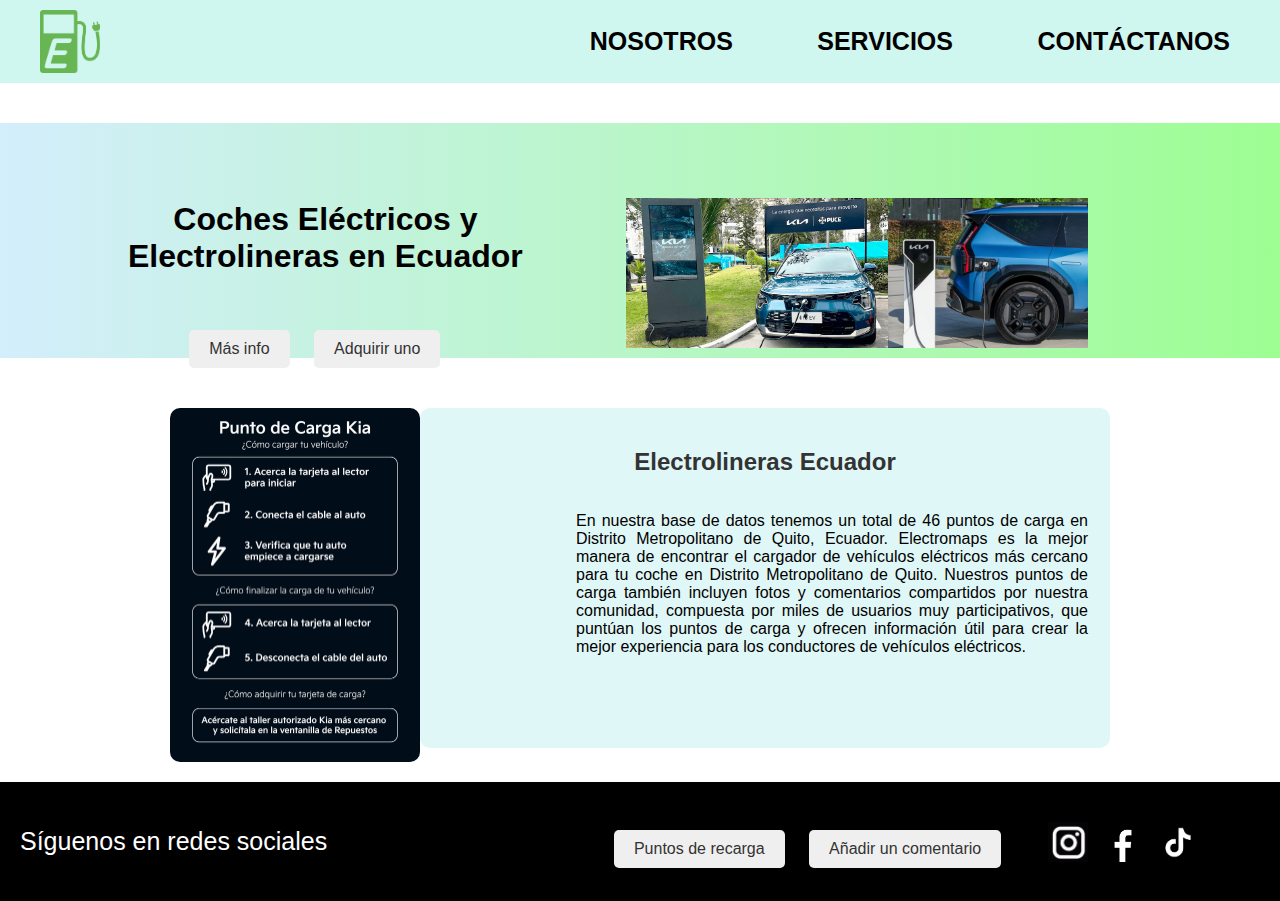
<file: Home/index.html>
<html>   <!--CABECERA-->
<head>
    <title>ELECTROLINERAS</title> <!-- Es el nombre que aparecera en la pestaña-->
    <link rel="stylesheet" href="style.css">
    <link rel="icon" href="imagenes/favicon.ico">
</head>

<!--CUERPO-->
<body>
    <!-- Sección del encabezado con el logo y el menú -->
    <header>
        <div class="logo">
            <a href="#"><img src="imagenes/logo electrolinera.png" alt="Logo de la empresa"></a>
        </div>
        <nav class="menu">
            <a href="../Nosotros/Nosotros.html">NOSOTROS</a>
            <a href="../Servicios/Servicios.html">SERVICIOS</a>
            <a href="../Contactanos/Contactanos.html">CONTÁCTANOS</a>
        </nav>
    </header>
    <div class="espacio"></div>
    <div class="container">
        <h1>Coches Eléctricos y<br>Electrolineras en Ecuador</h1>
        <div class="imagen1">
            <img src="imagenes/Kia-EC-incrementa-Electrolineras.png" alt="Electrolinera con autobús">
        </div>
        <div class="imagen2">
            <img src="imagenes/tiempos-carga-kia-ev9-tipo-enchufe-3231864.webp" alt="Coche eléctrico en estación de carga">
        </div>
        
        <div class="buttons">
            <a href="https://www.kia.com/us/es/ev6" target="_blank"><button>Más info </button></a>
            <a href="https://electrostationec.netlify.app/" target="_blank"><button>Adquirir uno</button></a>
        </div>
    </div>
        
    <div>
        <section class="main-content">
            <!-- Aquí va la imagen de las instrucciones -->
            <div class="instructions">
                <img src="imagenes/instrucciones-electrolineras.png" alt="Instrucciones para cargar el vehículo">
            </div>

            <div class="info">
                <h2>Electrolineras Ecuador</h2>
                <p>En nuestra base de datos tenemos un total de 46 puntos de carga en Distrito Metropolitano de Quito, Ecuador. Electromaps es la mejor manera de encontrar el cargador de vehículos eléctricos más cercano para tu coche en Distrito Metropolitano de Quito. Nuestros puntos de carga también incluyen fotos y comentarios compartidos por nuestra comunidad, compuesta por miles de usuarios muy participativos, que puntúan los puntos de carga y ofrecen información útil para crear la mejor experiencia para los conductores de vehículos eléctricos.</p>
                <div class="actions">
                    <a href="https://www.electromaps.com/es/puntos-carga/ecuador" target=_blank><button>Puntos de recarga</button></a>
                    <a href="https://wa.link/fyf43n" target="_blank"><button>Añadir un comentario</button></a>
                </div>
            </div>
        </section>
    </div>

    <!-- Footer con enlaces a redes sociales -->
     <footer>
        <p>Síguenos en redes sociales</p>
        <div class="redes-sociales">
            <a href="https://www.instagram.com/electrolineraspty/?hl=es" target="_blank">
                <img src="imagenes/logo instagram.jpg" alt="logo instagram">
            </a>
            <a href="https://www.facebook.com/profile.php?id=100083855829956" target="_blank">
                <img src="imagenes/logo facebook.jpg" alt="logo facebook">
            </a>
            <a href="https://www.tiktok.com/@electrolineras.to?lang=es" target="_blank">
                <img src="imagenes/logo tikotk.jpg" alt="logo tiktok">
            </a>
        </div>
    </footer>

</body>

</html>
</file>
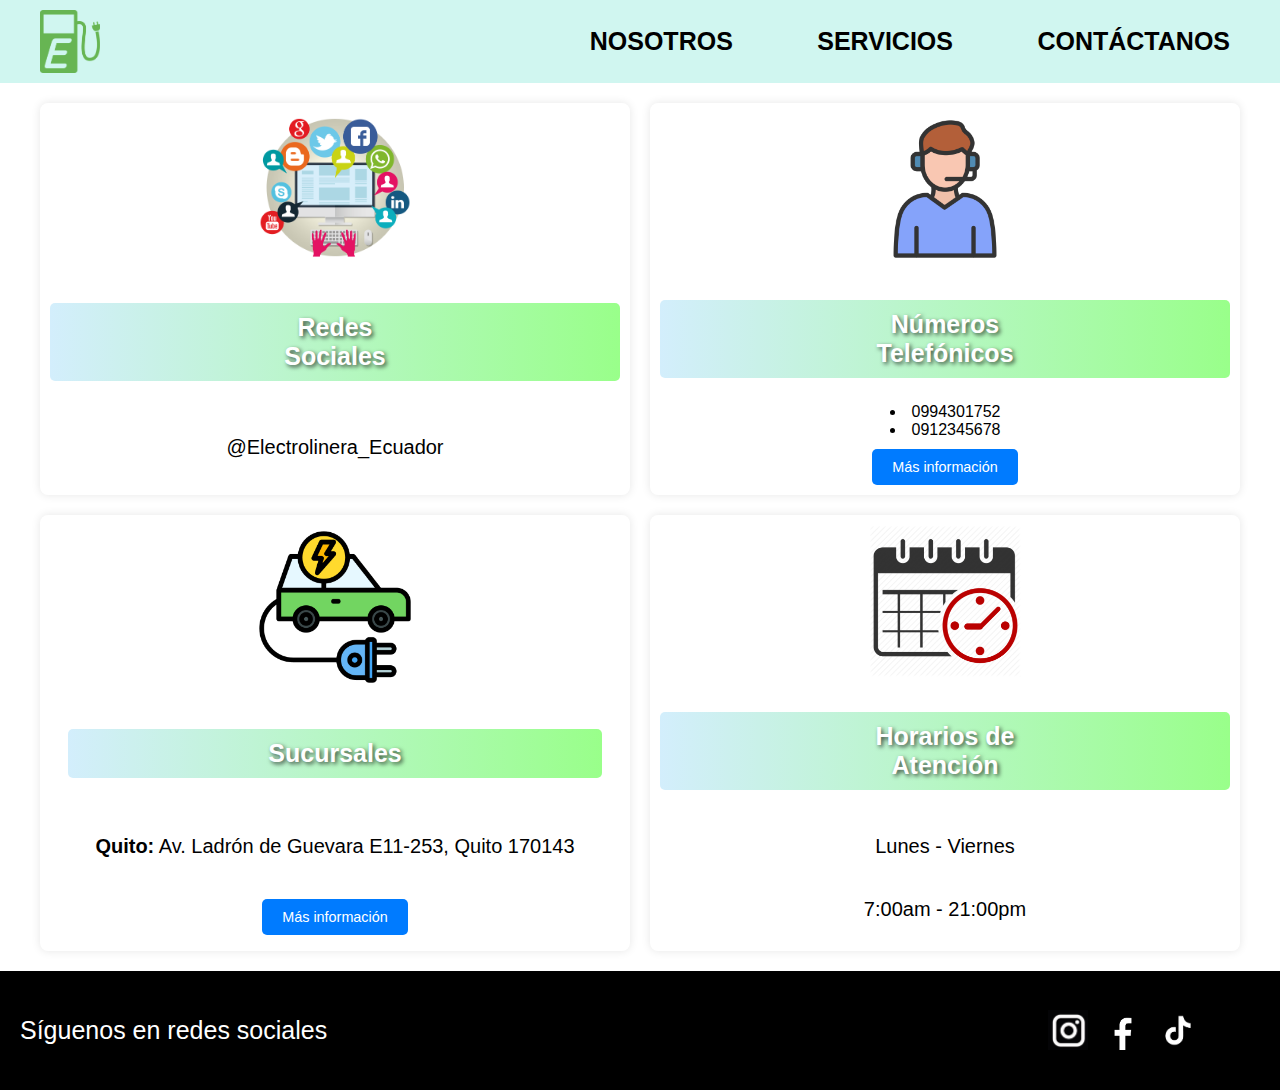
<file: Contactanos/Contactanos.html>
<html>
<head>
    <title>ELECTROLINERAS</title>
    <link rel="stylesheet" href="style.css"><!--Vinculamos nuestro HTML con el CSS-->
    <link rel="icon" href="imagenes/logo electrolinera.png">
</head>
<body>
    <!-- Sección del encabezado con el logo y el menú -->
    <header>
        <div class="logo">
            <a href="../Home/index.html"><img src="imagenes/logo electrolinera.png" alt="Logo de la empresa"></a>
        </div>
        <nav class="menu">
            <a href="../Nosotros/Nosotros.html">NOSOTROS</a>
            <a href="../Servicios/Servicios.html">SERVICIOS</a>
            <a href="#">CONTÁCTANOS</a>
        </nav>
    </header>

    <!--Titulo principal contactanos-->
    <div class="container">
        <div class="card">
            <img src="imagenes/netwoors.png" alt="Redes Sociales">
            <h3>Redes Sociales</h3>
            <p>@Electrolinera_Ecuador</p>
        </div>
        <div class="card">
            <img src="imagenes/llamar imagen final.png" alt="Números Telefónicos">
            <h3>Números Telefónicos</h3>
            <li>0994301752</li>
            <li>0912345678</li>
            <a href="https://wa.link/igrrhq" class="btn" target="_blank">Más información</a>
        </div>
        <div class="card">
            <img src="imagenes/suscursales.png" alt="Sucursales">
            <h3>Sucursales</h3>
            <p><b>Quito:</b> Av. Ladrón de Guevara E11-253, Quito 170143</p>
            <a href="https://maps.app.goo.gl/Rwd2VhEc78Qo2eP18" class="btn" target="_blank">Más información</a>
        </div>
        <div class="card">
            <img src="imagenes/Horarios.png" alt="Horarios de Atención">
            <h3>Horarios de Atención</h3>
            <p>Lunes - Viernes</p>
            <p>7:00am - 21:00pm</p>
        </div>
    </div>
    <footer>
        <p>Síguenos en redes sociales</p>
        <div class="redes-sociales">
            <a href="https://www.instagram.com/electrolineraspty/?hl=es" target="_blank">
                <img src="imagenes/logo instagram.jpg" alt="logo instagram">
            </a>
            <a href="https://www.facebook.com/profile.php?id=100083855829956" target="_blank">
                <img src="imagenes/logo facebook.jpg" alt="logo facebook">
            </a>
            <a href="https://www.tiktok.com/@electrolineras.to?lang=es" target="_blank">
                <img src="imagenes/logo tikotk.jpg" alt="logo tiktok">
            </a>
        </div>
    </footer>
</body>
</html>
</file>
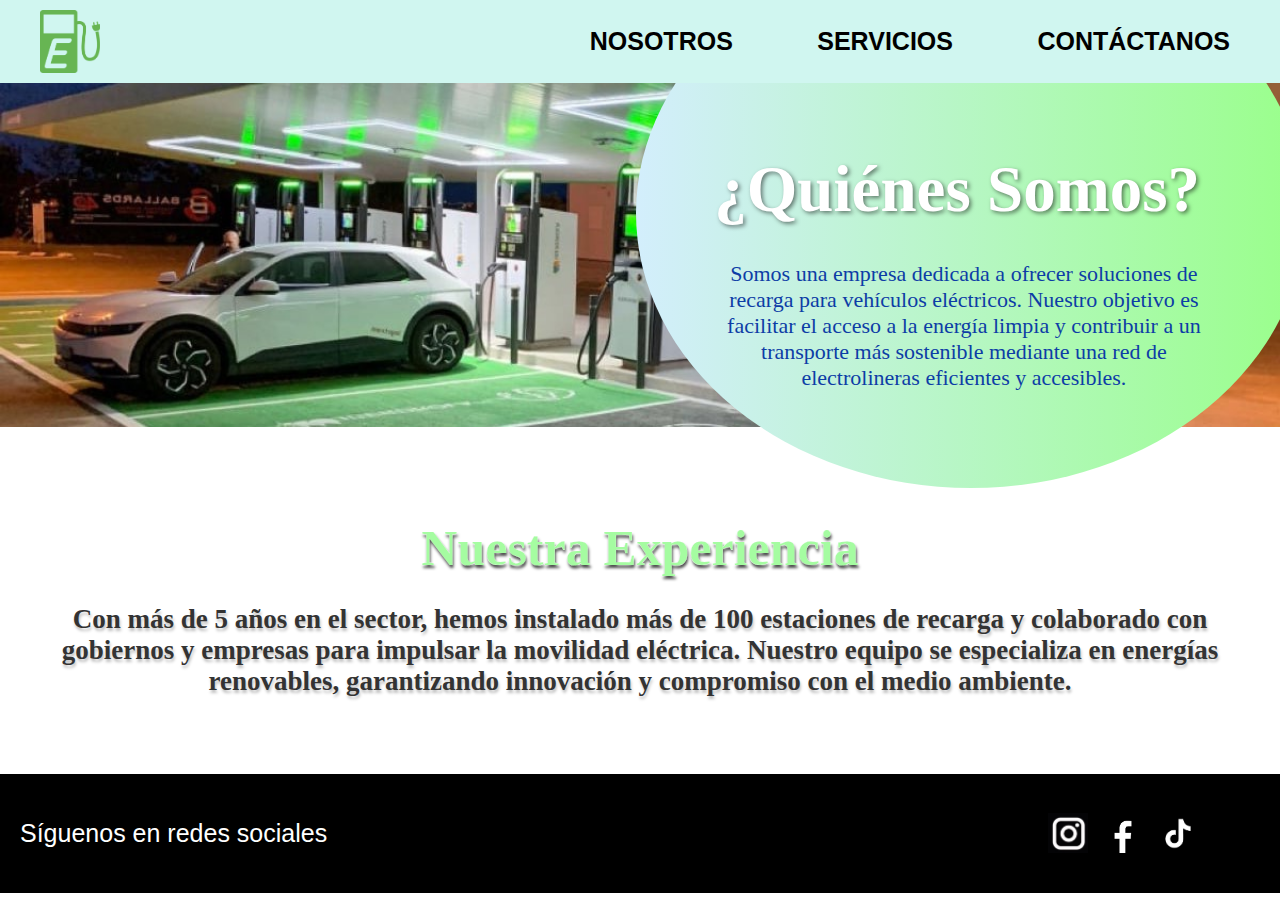
<file: Nosotros/Nosotros.html>
<html>
<head>
    <title>ELECTROLINERAS</title>
    <link rel="stylesheet" href="style.css">
    <link rel="icon" href="imagenes/favicon.ico">
</head>
<body>

    <!-- Sección del encabezado con el logo y el menú -->
    <header>
        <div class="logo">
            <a href="../Home/index.html"><img src="imagenes/logo electrolinera.png" alt="Logo de la empresa"></a>
        </div>
        <nav class="menu">
            <a href="#">NOSOTROS</a>
            <a href="../Servicios/Servicios.html">SERVICIOS</a>
            <a href="../Contactanos/Contactanos.html">CONTÁCTANOS</a>
        </nav>
    </header>

    <!-- Sección principal con imagen y texto de ¿Quiénes somos? -->
    <section class="main">
        <img src="imagenes/1Electrolinera-02.jpg" alt="Vehículo eléctrico en estación de carga">
        <div class="quienes-somos">
            <div class="circulo-verde">
                <h2>¿Quiénes Somos?</h2>
                <p>Somos una empresa dedicada a ofrecer soluciones de recarga para vehículos eléctricos. Nuestro objetivo es facilitar el acceso a la energía limpia y contribuir a un transporte más sostenible mediante una red de electrolineras eficientes y accesibles.</p>
            </div>
        </div>
    </section>

    <!-- Sección con texto central de "Nuestra Experiencia" -->
    <section class="experiencia">
        <h2>Nuestra Experiencia</h2>
        <p>Con más de 5 años en el sector, hemos instalado más de 100 estaciones de recarga y colaborado con gobiernos y empresas para impulsar la movilidad eléctrica. Nuestro equipo se especializa en energías renovables, garantizando innovación y compromiso con el medio ambiente.</p>
    </section>

    <!-- Footer con enlaces a redes sociales -->
    <footer>
        <p>Síguenos en redes sociales</p>
        <div class="redes-sociales">
            <a href="https://www.instagram.com/electrolineraspty/?hl=es" target="_blank">
                <img src="imagenes/logo instagram.jpg" alt="logo instagram">
            </a>
            <a href="https://www.facebook.com/profile.php?id=100083855829956" target="_blank">
                <img src="imagenes/logo facebook.jpg" alt="logo facebook">
            </a>
            <a href="https://www.tiktok.com/@electrolineras.to?lang=es" target="_blank">
                <img src="imagenes/logo tikotk.jpg" alt="logo tiktok">
            </a>
        </div>
    </footer>

</body>
</html>
</file>
<file: Home/style.css>
/* Estilo del cuerpo*/
body {
    font-family: 'Arial'; /*Tipografia*/
    background-color: white; /*Color del fondo*/
    overflow-x: hidden; /*Limitar eje x*/ 
    margin: 0; 
    padding: 0;
    
}

/* Estilos del encabezado */
header {
    display: flex;
    justify-content: space-between; /* Logo a la izquierda, menú a la derecha */
    align-items: center;
    padding: 10px;
    background-color: #D0F6F0; /* Fondo claro del header */
    position: relative;
    z-index: 2; 

}

/* Estilo para el logo en el header */
.logo img {
    position: relative;
    max-width: 60px; /* Tamaño máximo del logo */
    right: -50%;
    cursor: pointer;
}

.logo img:hover{
    transform: scale(1.07);
}

/* Estilos del menú de navegación */
.menu a {
    margin: 0 20px; /* Espaciado entre los enlaces */
    text-decoration: none; /* Elimina el subrayado de los enlaces */
    color: black;
    font-weight: bold;
    font-size: 25px;
    cursor: pointer;
    transition: background-color 0.3s ease;
    padding: 10px 20px;
    
}

.menu a:hover{
    background-color: #87d4cf;
    border-radius: 5px;
    text-shadow: none;

}

.espacio{
    padding: 20px;
}

.container {
    padding: 50px;
    margin-bottom: 30px;
    width: 100%;
    height: 15%;
    background: linear-gradient(to right, #D3EEFC, #99FF8A);
    
}

.container h1 {
    font-size: 2rem;
    color: black;
    text-align: center;
    position: absolute;
    left: 10%;
    top: 20%;
}

.imagen1 img{
    height: 150px;
    width: auto;    
    position: absolute;
    right: 30%;
    top: 22%;
}

.imagen2 img{
    height: 150px;
    width: auto;position: absolute;
    right: 15%;
    top: 22%;
}

.buttons {
    margin-top: 15px;
    position: absolute;
    left: 14%;
    top: 35%;
}

button {
    background-color: #efefef;
    color: #333;
    border: none;
    padding: 10px 20px;
    font-size: 1rem;
    margin: 0 10px;
    cursor: pointer;
    border-radius: 5px;
}

button:hover {
    background-color: #ddd;
}


/* Estilos para la sección principal */
.main-content {
    display: flex;
    justify-content: space-between;
    align-items: flex-start;
    margin-left: 20px;
    margin-right: 20px;
    padding-top: 20px;
    padding-bottom: 20px;
}

/* Estilos para la imagen de instrucciones */
.instructions img {
    width: 250px;
    height: auto;
    border-radius: 10px;
    margin-left: 150px;
}

.info {
    background-color: #e0f7f7;
    padding: 20px;
    border-radius: 10px;
    width: 650px;
    height: 300px;
    margin-right: 150px;
    
}

.info h2 {
    font-size: 1.5rem;
    color: #333;
    text-align: center;

}

.info p {
    font-size: 1rem;
    color: black;
    text-align: justify;
    width: 40%;
    position: absolute;
    right: 15%;
}

.actions {
    margin-top: 20px;
    position: absolute;
    top: 90%;
    right: 21%;
}

.actions button {
    margin: 0 10px;
    
}


footer {
    display: flex;                /* Activa Flexbox */
    justify-content: space-between; /* Espacio entre el texto y los íconos */
    align-items: center;           /* Centra verticalmente ambos elementos */
    padding: 20px;
    background-color: black;       /* Fondo negro */
    color: white;                  /* Texto en blanco */
    font-size: 25px;
}
  
.redes-sociales {
    display: flex;
    align-items: center;           /* Centra verticalmente los íconos dentro del contenedor */
    position: relative;
    right: 5%;
}
  
.redes-sociales img {
    width: 40px;                   /* Ajusta el tamaño de los íconos */
    margin-left: 15px;             /* Espacio entre los íconos */
    cursor: pointer;
}

.redes-sociales img:hover{
    transform: scale(1.1); 
}
</file>
<file: Contactanos/style.css>
/* Estilo del cuerpo*/
body {
    font-family: 'Arial'; /*Tipografia*/
    background-color: white; /*Color del fondo*/
    overflow-x: hidden; /*Limitar eje x*/ 
    margin: 0; 
    padding: 0;
}

/* Estilos del encabezado */
header {
    display: flex;
    justify-content: space-between; /* Logo a la izquierda, menú a la derecha */
    align-items: center;
    padding: 10px;
    background-color: #D0F6F0; /* Fondo claro del header */
    position: relative;
    z-index: 2; 

}

/* Estilo para el logo en el header */
.logo img {
    position: relative;
    max-width: 60px; /* Tamaño máximo del logo */
    right: -50%;
    cursor: pointer;
}

.logo img:hover{
    transform: scale(1.07);
}

/* Estilos del menú de navegación */
.menu a {
    margin: 0 20px; /* Espaciado entre los enlaces */
    text-decoration: none; /* Elimina el subrayado de los enlaces */
    color: black;
    font-weight: bold;
    font-size: 25px;
    cursor: pointer;
    transition: background-color 0.3s ease;
    padding: 10px 20px; 
}

.menu a:hover{
    background-color: #87d4cf;
    border-radius: 5px;
    text-shadow: none;

}

.container {
    display: grid;
    grid-template-columns: repeat(2, 1fr);
    gap: 20px;
    max-width: 1200px;
    margin: 0 auto;
    padding: 20px;
    background-color: white;
    border-radius: 8px;
    
}

.card {
    background-color: #fff;
    border-radius: 8px;
    padding: 10px;
    box-shadow: 0 0 10px rgba(0, 0, 0, 0.1);
    text-align: center;
    align-items: center;
    display: grid;
    place-items: center; /* Alinea tanto vertical como horizontalmente */
}

.card img {
    width: 152px;
    margin-bottom: 10px;
}

.card h3 {
    background: linear-gradient(to right, #D3EEFC, #99FF8A);
    padding: 10px 200;
    border-radius: 5px;
    font-size: 25px;
    color: white;
    text-shadow: 2px 2px 4px rgba(0, 0, 0, 0.7);
}

.card p {
    margin: 20px;
    font-size: 20px;
}

.btn {
    background-color: #007bff;
    color: white;
    padding: 10px 20px;
    border: none;
    border-radius: 5px;
    text-decoration: none;
    font-size: 0.9em;
    display: inline-block;
    margin-top: 10px;
}

.btn:hover {
    background-color: #0056b3;
}

footer {
    display: flex;                /* Activa Flexbox */
    justify-content: space-between; /* Espacio entre el texto y los íconos */
    align-items: center;           /* Centra verticalmente ambos elementos */
    padding: 20px;
    background-color: black;       /* Fondo negro */
    color: white;                  /* Texto en blanco */
    font-size: 25px;
}
  
.redes-sociales {
    display: flex;
    align-items: center;           /* Centra verticalmente los íconos dentro del contenedor */
    position: relative;
    right: 5%;
}
  
.redes-sociales img {
    width: 40px;                   /* Ajusta el tamaño de los íconos */
    margin-left: 15px;             /* Espacio entre los íconos */
    cursor: pointer;
}

.redes-sociales img:hover{
    transform: scale(1.1); 
}
</file>
<file: Nosotros/style.css>
/* Estilo del cuerpo*/
body {
    font-family: 'Arial'; /*Tipografia*/
    background-color: white; /*Color del fondo*/
    overflow-x: hidden; /*Limitar eje x*/ 
    margin: 0; 
    padding: 0;
}

/* Estilos del encabezado */
header {
    display: flex;
    justify-content: space-between; /* Logo a la izquierda, menú a la derecha */
    align-items: center;
    padding: 10px;
    background-color: #D0F6F0; /* Fondo claro del header */
    position: relative;
    z-index: 2; 

}

/* Estilo para el logo en el header */
.logo img {
    position: relative;
    max-width: 60px; /* Tamaño máximo del logo */
    right: -50%;
    cursor: pointer;
}

.logo img:hover{
    transform: scale(1.07);
}

/* Estilos del menú de navegación */
.menu a {
    margin: 0 20px; /* Espaciado entre los enlaces */
    text-decoration: none; /* Elimina el subrayado de los enlaces */
    color: black;
    font-weight: bold;
    font-size: 25px;
    cursor: pointer;
    transition: background-color 0.3s ease;
    padding: 10px 20px; 
}

.menu a:hover{
    background-color: #87d4cf;
    border-radius: 5px;
    text-shadow: none;

}

/* Sección principal de la imagen con el vehículo y el texto ¿Quiénes somos? */
.main {
    position: relative; /* Posiciona los elementos dentro de la sección relativa a esta */
    text-align: center; /* Centra el contenido */

}

.main img {
    width: 100%; /* Imagen ocupa todo el ancho de la pantalla */
    height: auto; /* Mantiene proporciones */
    position: relative;
    z-index: 0;
}

/* Sección del círculo verde con el texto "¿Quiénes somos?" */
.quienes-somos {
    position: absolute;
    top: -42%; /* Ajusta la posición del círculo */
    right: -2%; /* Mueve el círculo hacia la derecha */

}

.circulo-verde {
    background: linear-gradient(90deg, #D3EEFC, #99FF8A); /* Degradado verde */
    width: 670px; /* Ancho del círculo */
    height: 550px; /* Altura del círculo */
    border-radius: 50%; /* Hace que el div sea un círculo */
    display: flex;
    flex-direction: column;
    justify-content: center; /* Centra el contenido verticalmente */
    align-items: center; /* Centra el contenido horizontalmente */
    text-align: center;
    position: static;
    z-index: 1;
    
}

.circulo-verde h2 {
    font-size: 65px;
    font-weight: bold;
    color: white;
    position: relative;
    top: 25%; 
    right: 2%; 
    font-family: 'Poppins';
    text-shadow: 2px 2px 4px rgba(0, 0, 0, 0.5);
}
.circulo-verde p {
    font-size: 22px;
    margin-top: 10px;
    color: #0D3DA6;
    padding: 80px;
    position: relative;
    top: 5%; 
    right: 1%;
    font-family: 'Candara';
}

/* Sección "Nuestra Experiencia" */
.experiencia {
    background-color: white;
    padding: 50px;
    text-align: center;
}

.experiencia h2 {
    font-size: 50px;
    color: #A5FCA1; /* Color verde */
    font-weight: bold;
    margin-bottom: 20px;
    font-family: 'Comic Sans MS';
    text-shadow: 1px 3px 3px rgba(0, 0, 0, 0.7);
    -webkit-text-stroke: 0.2px white;
}

.experiencia p {
    font-size: 27px;
    color: #333; /* Color gris oscuro para el texto */
    font-family: 'Candara';
    font-weight: bold;
    text-shadow: 1px 3px 3px rgba(0, 0, 0, 0.25);

}

footer {
    display: flex;                /* Activa Flexbox */
    justify-content: space-between; /* Espacio entre el texto y los íconos */
    align-items: center;           /* Centra verticalmente ambos elementos */
    padding: 20px;
    background-color: black;       /* Fondo negro */
    color: white;                  /* Texto en blanco */
    font-size: 25px;
}
  
.redes-sociales {
    display: flex;
    align-items: center;           /* Centra verticalmente los íconos dentro del contenedor */
    position: relative;
    right: 5%;
}
  
.redes-sociales img {
    width: 40px;                   /* Ajusta el tamaño de los íconos */
    margin-left: 15px;             /* Espacio entre los íconos */
    cursor: pointer;
}

.redes-sociales img:hover{
    transform: scale(1.1); 
}
</file>
